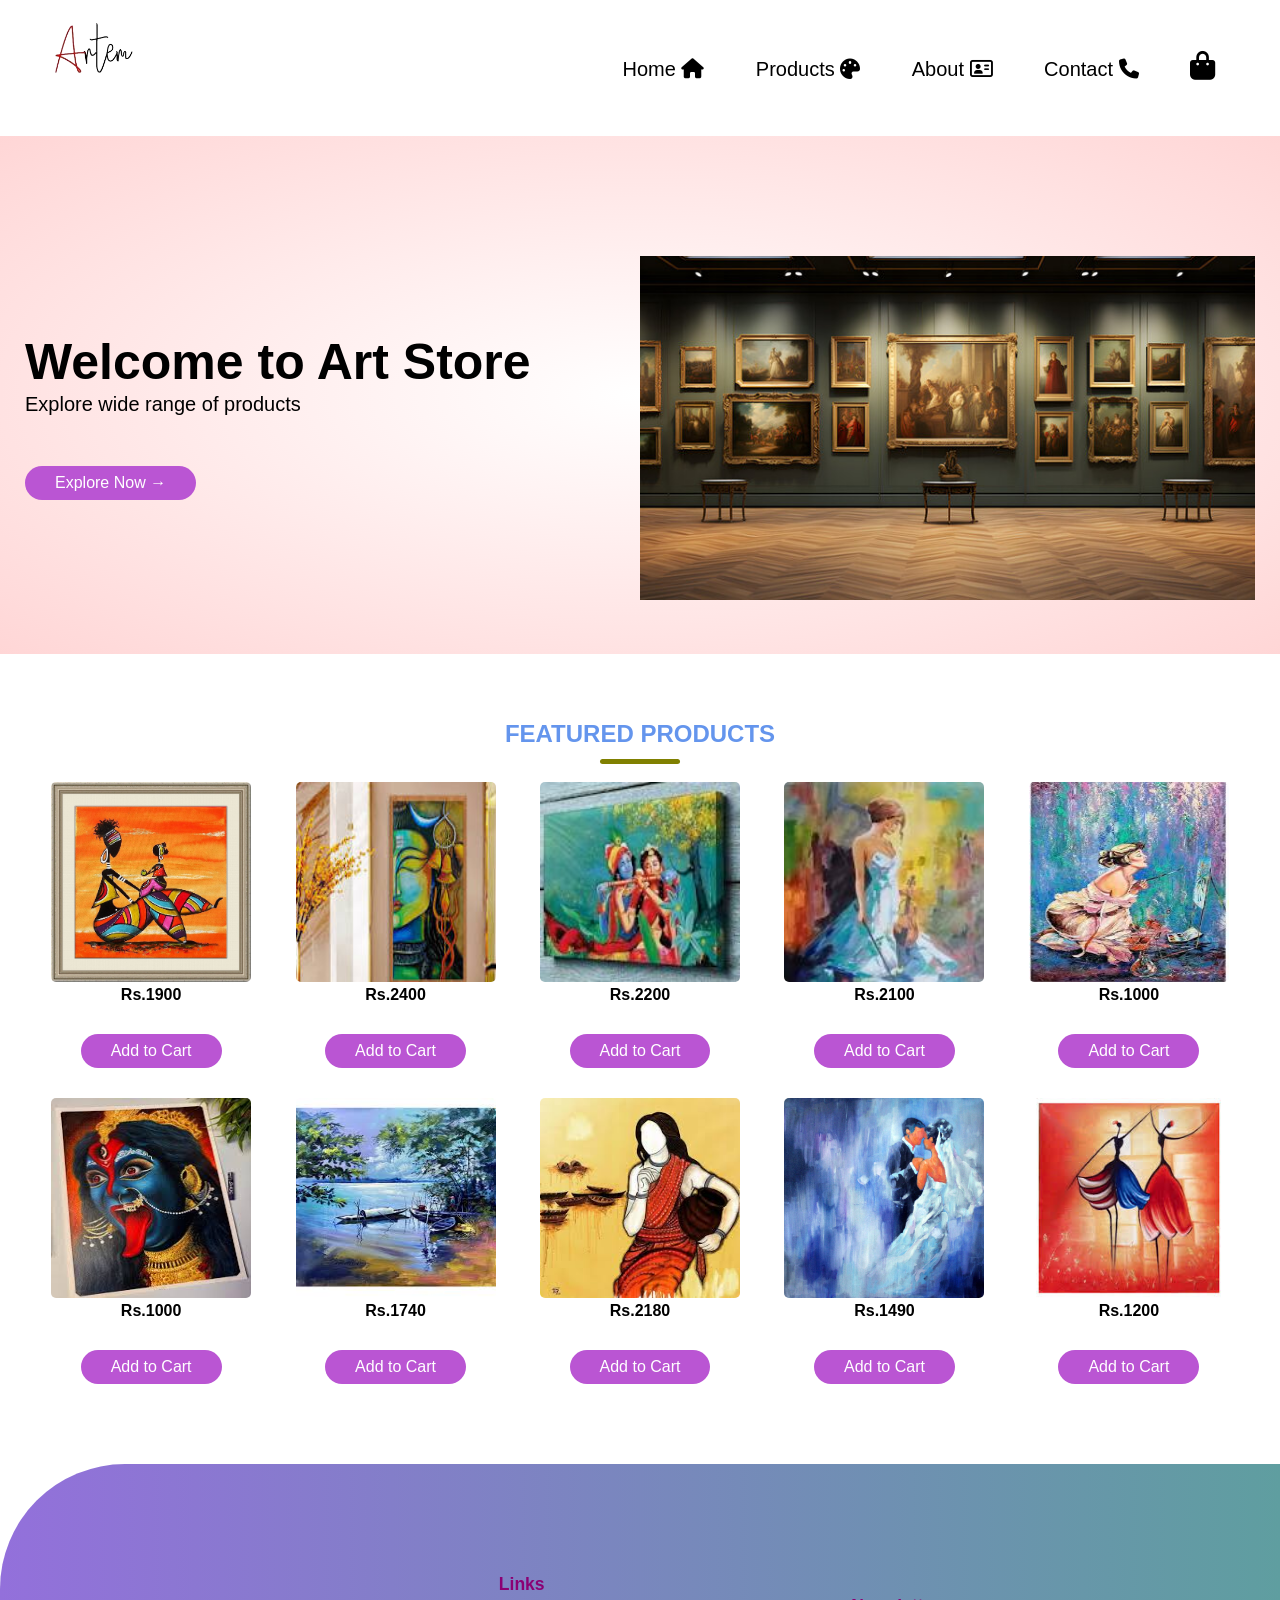
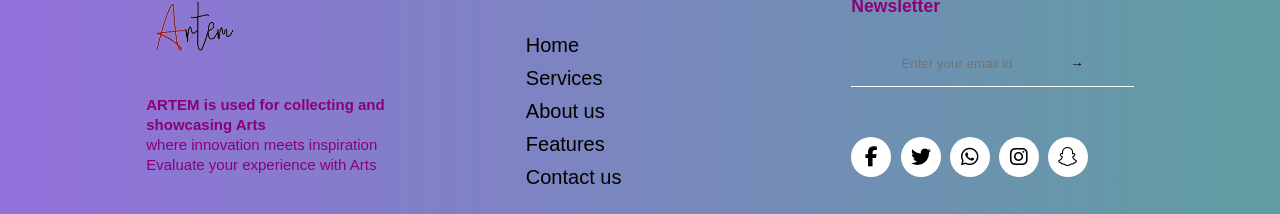
<file: index.html>
<!DOCTYPE html>
<html lang="en">
  <head>
    <meta charset="UTF-8" />
    <meta name="viewport" content="width=device-width, initial-scale=1.0" />
    <title>ARTEM WEBSITE</title>
    <link rel="stylesheet" href="style.css" />
    <link
      rel="stylesheet"
      href="https://cdnjs.cloudflare.com/ajax/libs/font-awesome/6.5.2/css/all.min.css"
      integrity="sha512-SnH5WK+bZxgPHs44uWIX+LLJAJ9/2PkPKZ5QiAj6Ta86w+fsb2TkcmfRyVX3pBnMFcV7oQPJkl9QevSCWr3W6A=="
      crossorigin="anonymous"
      referrerpolicy="no-referrer"
    />
  </head>
  <body>
    <script src="updateCartIcon.js"></script>
    <div class="container">
      <div class="navbar">
          <div class="logo">
              <img src="images/logo.png" width="100px"></div>
              <nav>
                  <ul>
                      <li><a href="index.html">Home <i class="fa-solid fa-house"></i></a></li>
                      <li><a href="products.html">Products <i class="fa-solid fa-palette"></i></a></li>
                      <li><a href="about.html">About <i class="fa-regular fa-address-card"></i></a></li>
                      <li><a href="contact.html">Contact <i class="fa-solid fa-phone"></i></a></li>
                      <li><a href="cart.html" id="cart-icon" data-quantity="0"><i class="fa-solid fa-bag-shopping"></i></a></li>
                  </ul>
              </nav>
          </div>
      </div>
  </div>
    <section>
    <div class="header">
      <div class="container">
        <div class="hero">
          <div class="row">
            <h1>Welcome to Art Store</h1>
            <p>Explore wide range of products</p>
            <a href="products.html" class="btn-x"> Explore Now &#8594;</a>
          </div>
          <div class="row">
            <img src="images/b2.jpg" />
          </div>
        </div>
      </div>
    </div>
  </section>
    <section class="products">
      <div class="container">
        <h2 class="title">FEATURED PRODUCTS</h2>
        <br />
        <div class="product">
          <img src="images/p1.jpg" />
          <p>Rs.1900</p>
          <a href="#" class="btn add-to-cart">Add to Cart</a>
        </div>
        <div class="product">
          <img src="images/p2.jpg" />
          <p>Rs.2400</p>
          <a href="#" class="btn add-to-cart">Add to Cart</a>
        </div>
        <div class="product">
          <img src="images/p3.jpg" />
          <p>Rs.2200</p>
          <a href="#" class="btn add-to-cart" data-product-id="3">Add to Cart</a>
        </div>
        <div class="product">
          <img src="images/p4.jpg" />
          <p>Rs.2100</p>
          <a href="#" class="btn add-to-cart" data-product-id="4"
            >Add to Cart</a
          >
        </div>
        <div class="product">
          <img src="images/p5.jpg" />
          <p class="price">Rs.1000</p>
          <a href="#" class="btn add-to-cart" data-product-id="5"
            >Add to Cart</a
          >
        </div>
        <div class="product">
          <img src="images/p6.jpg" />
          <p>Rs.1000</p>
          <a href="#" class="btn add-to-cart" data-product-id="6"
            >Add to Cart</a
          >
        </div>
        <div class="product">
          <img src="images/p7.jpg" />
          <p>Rs.1740</p>
          <a href="#" class="btn add-to-cart" data-product-id="7"
            >Add to Cart</a
          >
        </div>
        <div class="product">
          <img src="images/p8.jpg" />
          <p>Rs.2180</p>
          <a href="#" class="btn add-to-cart" data-product-id="8"
            >Add to Cart</a
          >
        </div>
        <div class="product">
          <img src="images/p9.jpg" />
          <p>Rs.1490</p>
          <a href="#" class="btn add-to-cart" data-product-id="9"
            >Add to Cart</a
          >
        </div>
        <div class="product">
          <img src="images/p10.jpg" />
          <p>Rs.1200</p>
          <a href="#" class="btn add-to-cart" data-product-id="10"
            >Add to Cart</a
          >
        </div>
      </div>
    </section>
    <section>
      <footer>
        <div class="row1">
          <div class="coll">
            <img src="images/logo.png" class="logo" />
            <p>
              <b>ARTEM is used for collecting and showcasing Arts</b>
              <br />where innovation meets inspiration<br />
              Evaluate your experience with Arts
            </p>
          </div>
          <div class="coll">
            <h3>Links</h3>
            <ul>
              <li><a href="index.html">Home</a></li>
              <li><a href="services.html">Services</a></li>
              <li><a href="about.html">About us</a></li>
              <li><a href="features.html">Features</a></li>
              <li><a href="contact.html">Contact us</a></li>
            </ul>
          </div>
          <div class="coll">
            <h3>Newsletter</h3>
            <form>
              <input type="email" placeholder="Enter your email id" required />
              <button type="submit">&#8594;</button>
            </form>
            <div class="social-icons">
              <a href=""><i class="fab fa-facebook-f"></i></a>
              <a href=""><i class="fab fa-twitter"></i></a>
              <a href=""><i class="fab fa-whatsapp"></i></a>
              <a href=""><i class="fab fa-instagram"></i></a>
              <a href=""><i class="fab fa-snapchat"></i></a>
            </div>
          </div>
        </div>
      </footer>
    </section>
    <script src="main.js"></script>
    <script src="updateCartIcon.js"></script>
  </body>
</html>
</file>
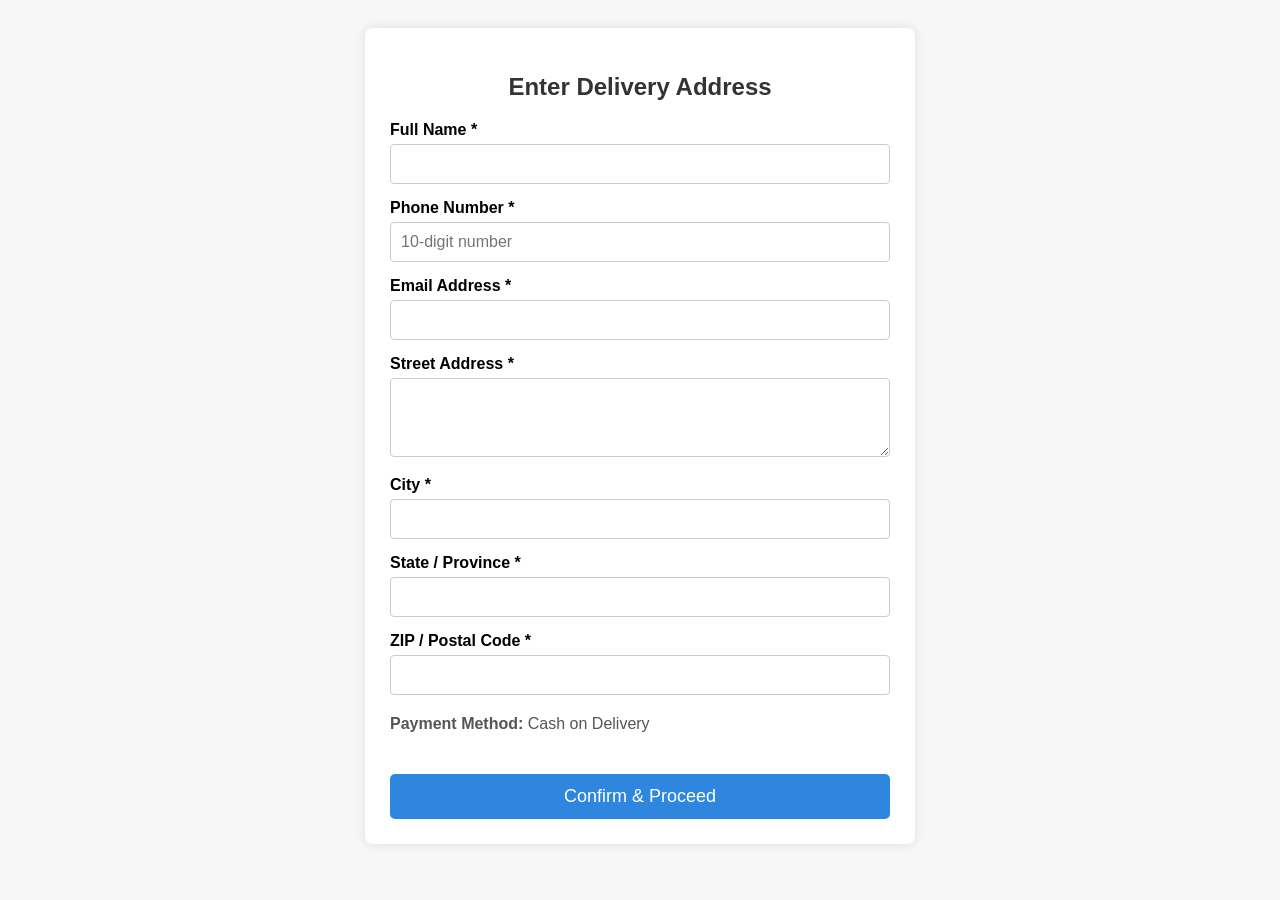
<file: deliver adress.html>
<!DOCTYPE html>
<html lang="en">
<head>
    <meta charset="UTF-8" />
    <meta name="viewport" content="width=device-width, initial-scale=1" />
    <title>Delivery Address - ARTEM</title>
    <style>
        /* same styling as before */
        body {
            font-family: Arial, sans-serif;
            padding: 20px;
            background: #f7f7f7;
        }
        .container {
            max-width: 500px;
            margin: auto;
            background: white;
            padding: 25px;
            border-radius: 8px;
            box-shadow: 0 0 12px rgba(0,0,0,0.1);
        }
        h2 {
            text-align: center;
            margin-bottom: 20px;
            color: #333;
        }
        label {
            display: block;
            margin-top: 15px;
            font-weight: bold;
        }
        input, textarea {
            width: 100%;
            padding: 10px;
            margin-top: 5px;
            border: 1px solid #ccc;
            border-radius: 4px;
            font-size: 16px;
            box-sizing: border-box;
        }
        p {
            margin-top: 20px;
            font-size: 16px;
            color: #555;
        }
        button {
            margin-top: 25px;
            width: 100%;
            padding: 12px;
            background-color: #2e86de;
            border: none;
            border-radius: 5px;
            color: white;
            font-size: 18px;
            cursor: pointer;
            transition: background-color 0.3s ease;
        }
        button:hover {
            background-color: #1b4f72;
        }
    </style>
</head>
<body>
    <div class="container">
        <h2>Enter Delivery Address</h2>
        <form id="delivery-form">
            <label for="fullname">Full Name *</label>
            <input type="text" id="fullname" name="fullname" required />

            <label for="phone">Phone Number *</label>
            <input type="tel" id="phone" name="phone" pattern="[0-9]{10}" placeholder="10-digit number" required />

            <label for="email">Email Address *</label>
            <input type="email" id="email" name="email" required />

            <label for="address">Street Address *</label>
            <textarea id="address" name="address" rows="3" required></textarea>

            <label for="city">City *</label>
            <input type="text" id="city" name="city" required />

            <label for="state">State / Province *</label>
            <input type="text" id="state" name="state" required />

            <label for="zip">ZIP / Postal Code *</label>
            <input type="text" id="zip" name="zip" required />

            <p><strong>Payment Method:</strong> Cash on Delivery</p>

            <button type="submit">Confirm & Proceed</button>
        </form>
    </div>

    <script>
        document.getElementById('delivery-form').addEventListener('submit', function(e) {
            e.preventDefault();

            const formData = {
                fullname: this.fullname.value.trim(),
                phone: this.phone.value.trim(),
                email: this.email.value.trim(),
                address: this.address.value.trim(),
                city: this.city.value.trim(),
                state: this.state.value.trim(),
                zip: this.zip.value.trim()
            };

            alert(`Thank you, ${formData.fullname}! Your order will be delivered to:\n
${formData.address}, ${formData.city}, ${formData.state} - ${formData.zip}\n
Contact: ${formData.phone}, Email: ${formData.email}\n
Payment Method: Cash on Delivery`);

            localStorage.removeItem('cartItems');
            window.location.href = "index.html"; 
        });
    </script>
</body>
</html>
</file>
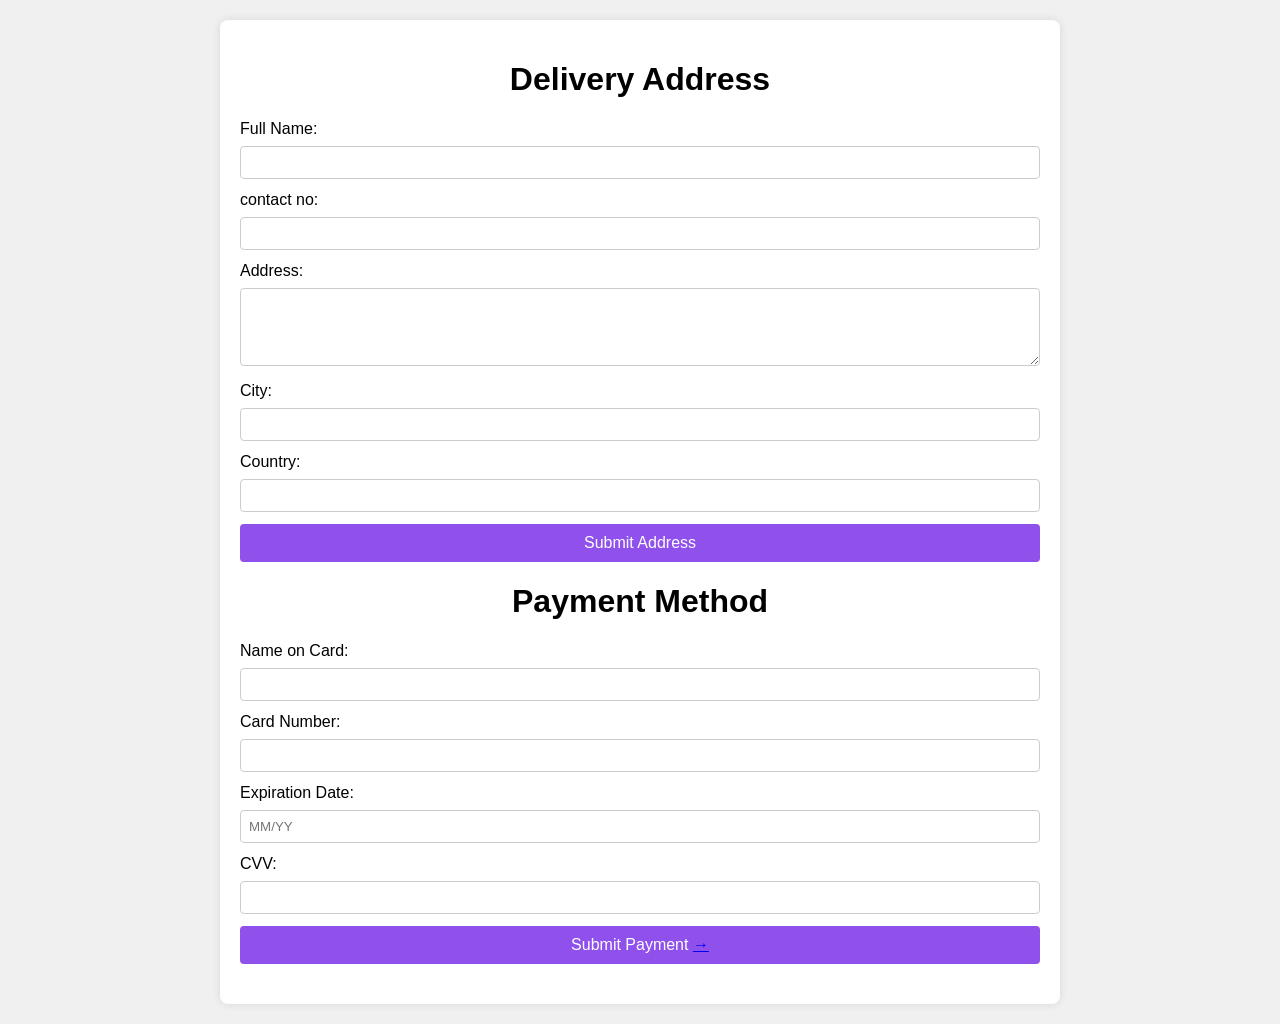
<file: payment.html>
<!DOCTYPE html>
<html lang="en">
<head>
    <meta charset="UTF-8">
    <meta name="viewport" content="width=device-width, initial-scale=1.0">
    <title>Delivery Address and Payment Method</title>
    <style>
        body {
    font-family: Arial, sans-serif;
    background-color: #f0f0f0;
    margin: 0;
    padding: 0;
}

.container {
    width: 80%;
    max-width: 800px;
    margin: 20px auto;
    background-color: #fff;
    padding: 20px;
    border-radius: 8px;
    box-shadow: 0 0 10px rgba(0, 0, 0, 0.1);
}

h1 {
    text-align: center;
}

form {
    margin-bottom: 20px;
}

label {
    display: block;
    margin-bottom: 8px;
}

input[type="text"],
textarea {
    width: 100%;
    padding: 8px;
    margin-bottom: 12px;
    border: 1px solid #ccc;
    border-radius: 4px;
    box-sizing: border-box;
}

button {
    background-color: #8f50ec;
    color: white;
    padding: 10px 20px;
    border: none;
    border-radius: 4px;
    cursor: pointer;
    font-size: 16px;
}

button:hover {
    background-color: #8f50ec;
}

button[type="submit"] {
    width: 100%;
}

button[type="submit"]:hover {
    background-color: #8f50ec;
}

textarea {
    resize: vertical;
}

@media (max-width: 600px) {
    .container {
        width: 90%;
    }
}

</style>
</head>
<body>
    <div class="container">
        <h1>Delivery Address</h1>
        <form id="addressForm">
            <label for="fullname">Full Name:</label>
            <input type="text" id="fullname" name="fullname" required>

            <label for="phnno">contact no:</label>
            <input type="text" id="phnno" name="phnno" required>

            <label for="address">Address:</label>
            <textarea id="address" name="address" rows="4" required></textarea>
            
            <label for="city">City:</label>
            <input type="text" id="city" name="city" required>

            <label for="country">Country:</label>
            <input type="text" id="country" name="country" required>     
            <button type="submit">Submit Address</button>
        </form>
        
        <h1>Payment Method</h1>
        <form id="paymentForm">
            <label for="cardname">Name on Card:</label>
            <input type="text" id="cardname" name="cardname" required>
            
            <label for="cardnumber">Card Number:</label>
            <input type="text" id="cardnumber" name="cardnumber" required>
            
            <label for="expiry">Expiration Date:</label>
            <input type="text" id="expiry" name="expiry" placeholder="MM/YY" required>
            
            <label for="cvv">CVV:</label>
            <input type="text" id="cvv" name="cvv" required>
            
            <button type="submit">Submit Payment <a href="success.html">&#8594;</a></button>
        </form>
    </div>

    <script>
        // JavaScript for handling form submissions
document.getElementById('addressForm').addEventListener('submit', function(event) {
    event.preventDefault();
    // You can add your logic here to handle the address form submission
    alert('Address submitted successfully!');
    // Optionally, you can reset the form after submission
    this.reset();
});

document.getElementById('paymentForm').addEventListener('submit', function(event) {
    event.preventDefault();
    // You can add your logic here to handle the payment form submission
    alert('Payment submitted successfully!');
    // Optionally, you can reset the form after submission
    this.reset();
});
    </script>
</body>
</html>
</file>
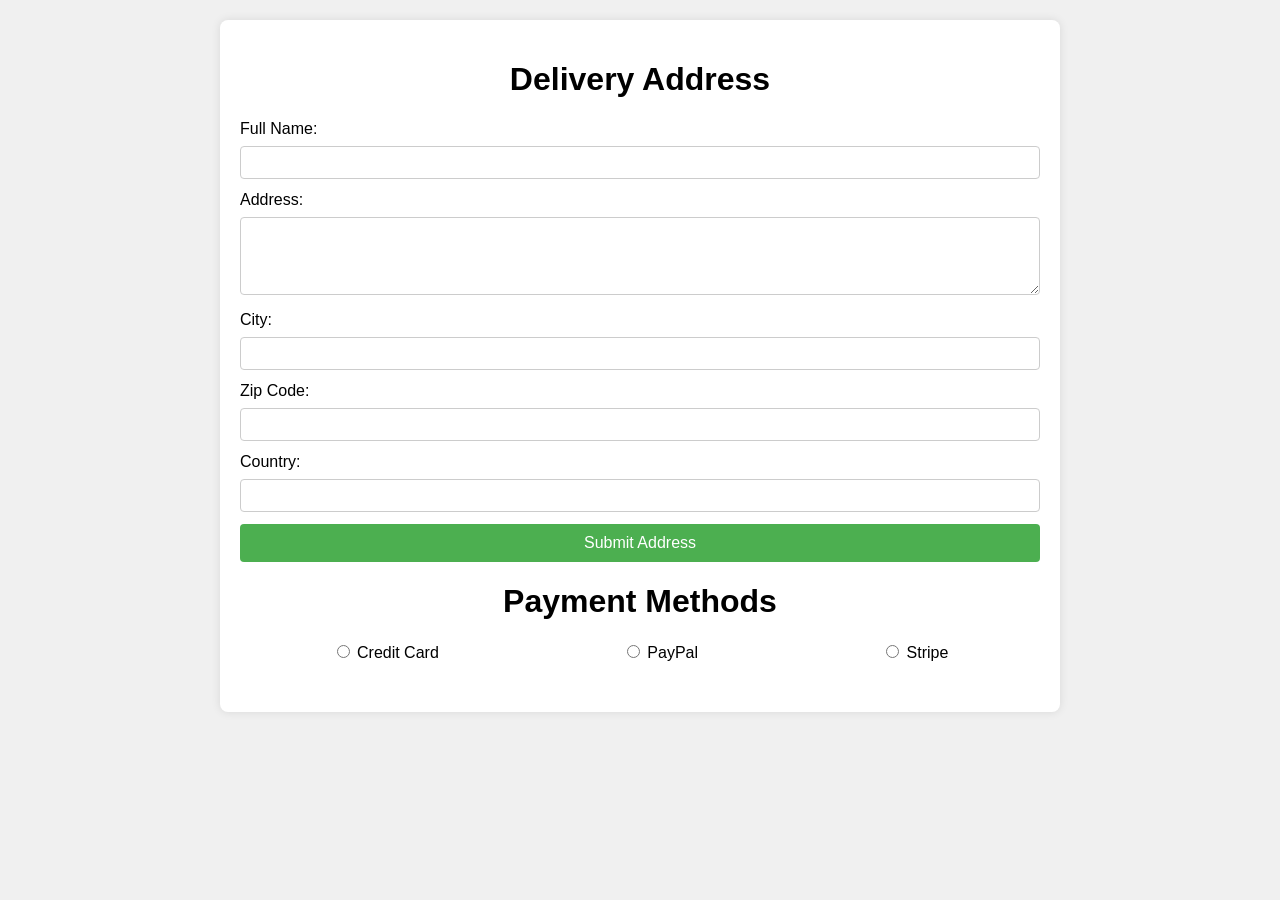
<file: payment1.html>
<!DOCTYPE html>
<html lang="en">
<head>
    <meta charset="UTF-8">
    <meta name="viewport" content="width=device-width, initial-scale=1.0">
    <title>Delivery Address and Payment Methods</title>
    <style>
        body {
    font-family: Arial, sans-serif;
    background-color: #f0f0f0;
    margin: 0;
    padding: 0;
}

.container {
    width: 80%;
    max-width: 800px;
    margin: 20px auto;
    background-color: #fff;
    padding: 20px;
    border-radius: 8px;
    box-shadow: 0 0 10px rgba(0, 0, 0, 0.1);
}

h1 {
    text-align: center;
}

form {
    margin-bottom: 20px;
}

label {
    display: block;
    margin-bottom: 8px;
}

input[type="text"],
input[type="email"],
textarea {
    width: 100%;
    padding: 8px;
    margin-bottom: 12px;
    border: 1px solid #ccc;
    border-radius: 4px;
    box-sizing: border-box;
}

button {
    background-color: #4CAF50;
    color: white;
    padding: 10px 20px;
    border: none;
    border-radius: 4px;
    cursor: pointer;
    font-size: 16px;
}

button:hover {
    background-color: #45a049;
}

button[type="submit"] {
    width: 100%;
}

button[type="submit"]:hover {
    background-color: #45a049;
}

.payment-methods {
    display: flex;
    justify-content: space-around;
    margin-bottom: 20px;
}

.payment-methods label {
    display: block;
    margin-bottom: 10px;
}

.payment-form {
    display: none;
    margin-top: 20px;
}

.payment-form h2 {
    margin-bottom: 10px;
}

.hidden {
    display: none;
}

    </style>
</head>
<body>
    <div class="container">
        <h1>Delivery Address</h1>
        <form id="addressForm">
            <label for="fullname">Full Name:</label>
            <input type="text" id="fullname" name="fullname" required>
            
            <label for="address">Address:</label>
            <textarea id="address" name="address" rows="4" required></textarea>
            
            <label for="city">City:</label>
            <input type="text" id="city" name="city" required>
            
            <label for="zipcode">Zip Code:</label>
            <input type="text" id="zipcode" name="zipcode" required>
            
            <label for="country">Country:</label>
            <input type="text" id="country" name="country" required>
            
            <button type="submit">Submit Address</button>
        </form>
        
        <h1>Payment Methods</h1>
        <div class="payment-methods">
            <label>
                <input type="radio" name="payment-method" value="credit-card">
                Credit Card
            </label>
            <label>
                <input type="radio" name="payment-method" value="paypal">
                PayPal
            </label>
            <label>
                <input type="radio" name="payment-method" value="stripe">
                Stripe
            </label>
        </div>

        <div id="creditCardForm" class="payment-form hidden">
            <h2>Credit Card Payment</h2>
            <form id="creditCardFormContent">
                <label for="cardname">Name on Card:</label>
                <input type="text" id="cardname" name="cardname" required>
                
                <label for="cardnumber">Card Number:</label>
                <input type="text" id="cardnumber" name="cardnumber" required>
                
                <label for="expiry">Expiration Date:</label>
                <input type="text" id="expiry" name="expiry" placeholder="MM/YY" required>
                
                <label for="cvv">CVV:</label>
                <input type="text" id="cvv" name="cvv" required>
                
                <button type="submit">Pay with Credit Card</button>
            </form>
        </div>

        <div id="paypalForm" class="payment-form hidden">
            <h2>PayPal Payment</h2>
            <p>Login to your PayPal account to complete the payment.</p>
            <button type="button" onclick="payWithPayPal()">Pay with PayPal</button>
        </div>

        <div id="stripeForm" class="payment-form hidden">
            <h2>Stripe Payment</h2>
            <form id="stripeFormContent">
                <label for="cardnameStripe">Name on Card:</label>
                <input type="text" id="cardnameStripe" name="cardnameStripe" required>
                
                <label for="email">Email:</label>
                <input type="email" id="email" name="email" required>
                
                <label for="amount">Amount:</label>
                <input type="text" id="amount" name="amount" required>
                
                <button type="submit">Pay with Stripe</button>
            </form>
        </div>
    </div>

    <script>
        document.addEventListener('DOMContentLoaded', function() {
    const paymentMethods = document.querySelectorAll('input[name="payment-method"]');
    const paymentForms = document.querySelectorAll('.payment-form');

    // Function to show the selected payment form
    function showPaymentForm(paymentMethod) {
        paymentForms.forEach(function(form) {
            if (form.id === paymentMethod + 'Form') {
                form.classList.remove('hidden');
            } else {
                form.classList.add('hidden');
            }
        });
    }

    // Event listener for payment method selection
    paymentMethods.forEach(function(radio) {
        radio.addEventListener('change', function() {
            if (this.checked) {
                showPaymentForm(this.value);
            }
        });
    });

    // Example function for PayPal payment (mock implementation)
    window.payWithPayPal = function() {
        alert('Redirecting to PayPal...');
        // Replace with actual PayPal integration code
    };

    // Example form submission handling for Stripe payment
    document.getElementById('stripeFormContent').addEventListener('submit', function(event) {
        event.preventDefault();
        // Replace with actual Stripe payment integration code
        alert('Stripe payment submitted!');
        this.reset();
    });

    // Example form submission handling for Credit Card payment
    document.getElementById('creditCardFormContent').addEventListener('submit', function(event) {
        event.preventDefault();
        // Replace with actual Credit Card payment integration code
        alert('Credit card payment submitted!');
        this.reset();
    });

    // Example form submission handling for Delivery Address
    document.getElementById('addressForm').addEventListener('submit', function(event) {
        event.preventDefault();
        // Replace with actual delivery address submission code
        alert('Delivery address submitted!');
        this.reset();
    });
});

    </script>
</body>
</html>
</file>
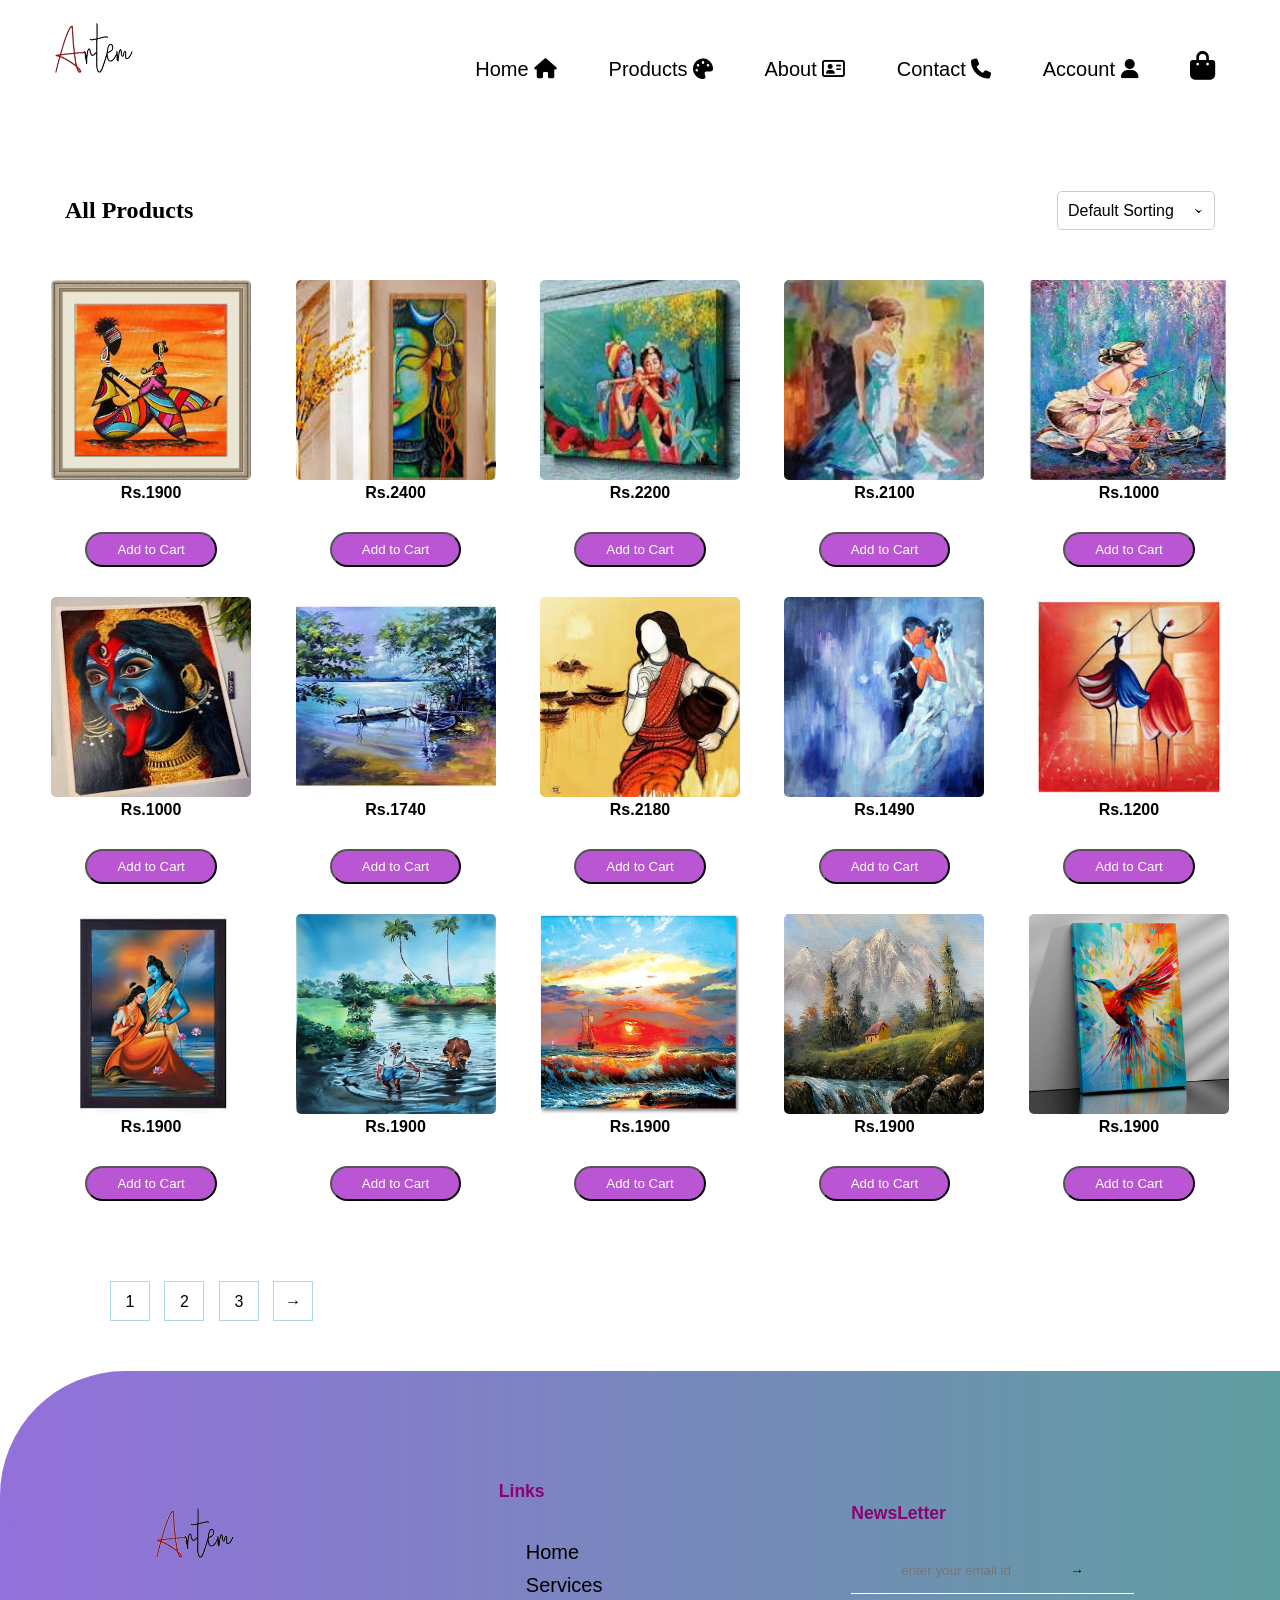
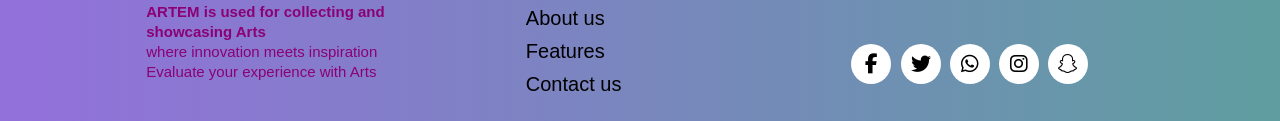
<file: products.html>
<!DOCTYPE html>
<html lang="en">
<head>
    <meta charset="UTF-8">
    <meta name="viewport" content="width=device-width, initial-scale=1.0">
    <title>All Products--ARTEM</title>
    <link rel="stylesheet" href="style.css">
    <link rel="stylesheet" href="https://cdnjs.cloudflare.com/ajax/libs/font-awesome/6.5.2/css/all.min.css" 
    integrity="sha512-SnH5WK+bZxgPHs44uWIX+LLJAJ9/2PkPKZ5QiAj6Ta86w+fsb2TkcmfRyVX3pBnMFcV7oQPJkl9QevSCWr3W6A=="
    crossorigin="anonymous" referrerpolicy="no-referrer" />
</head>
<body>
    <div class="container">
    <div class="navbar">
        <div class="logo">
            <img src="images/logo.png" width="100px"></div>
            <nav>
                <ul>
                    <li><a href="index.html">Home <i class="fa-solid fa-house"></i></a></li>
                    <li><a href="products.html">Products <i class="fa-solid fa-palette"></i></a></li>
                    <li><a href="about.html">About <i class="fa-regular fa-address-card"></i></a></li>
                    <li><a href="contact.html">Contact <i class="fa-solid fa-phone"></i></a></li>
                    <li><a href="login.html">Account <i class="fa-solid fa-user"></i></a></li>
                    <li><a href="cart.html" id="cart-icon" data-quantity="0"><i class="fa-solid fa-bag-shopping"></i></a></li>
                </ul>
            </nav>
        </div>
    </div>
   </div>
<section class="products">
    <div class="container">
        <div class="hero heroes">
            <h2>All Products</h2>
            <select id="sort-options">
                <option value="default">Default Sorting</option>
                <option value="price">Sort by price</option>
            </select>
        </div>
        <div class="product-list">
            <div class="product" data-price="1900">
                <img src="images/p1.jpg">
                <p>Rs.1900</p>
                <button class="btn add-to-cart">Add to Cart</button>
            </div>
            <div class="product" data-price="2400">
                <img src="images/p2.jpg">
                <p>Rs.2400</p>
                <button class="btn add-to-cart">Add to Cart</button>
            </div>
            <div class="product" data-price="2200">
                <img src="images/p3.jpg">
                <p>Rs.2200</p>
                <button class="btn add-to-cart">Add to Cart</button>
            </div>
            <div class="product" data-price="2100">
                <img src="images/p4.jpg">
                <p>Rs.2100</p>
                <button class="btn add-to-cart">Add to Cart</button>
            </div>
            <div class="product" data-price="1000">
                <img src="images/p5.jpg">
                <p>Rs.1000</p>
                <button class="btn add-to-cart">Add to Cart</button>
            </div>
            <div class="product" data-price="1000">
                <img src="images/p6.jpg">
                <p>Rs.1000</p>
                <button class="btn add-to-cart">Add to Cart</button>
            </div>
            <div class="product" data-price="1740">
                <img src="images/p7.jpg">
                <p>Rs.1740</p>
                <button class="btn add-to-cart">Add to Cart</button>
            </div>
            <div class="product" data-price="2180">
                <img src="images/p8.jpg">
                <p>Rs.2180</p>
                <button class="btn add-to-cart">Add to Cart</button>
            </div>
            <div class="product" data-price="1490">
                <img src="images/p9.jpg">
                <p>Rs.1490</p>
                <button class="btn add-to-cart">Add to Cart</button>
            </div>
            <div class="product" data-price="1200">
                <img src="images/p10.jpg">
                <p>Rs.1200</p>
                <button class="btn add-to-cart">Add to Cart</button>
            </div>
            <div class="product" data-price="1900">
                <img src="images/p11.jpg">
                <p>Rs.1900</p>
                <button class="btn add-to-cart">Add to Cart</button>
            </div>
            <div class="product" data-price="1900">
                <img src="images/p12.jpg">
                <p>Rs.1900</p>
                <button class="btn add-to-cart">Add to Cart</button>
            </div>
            <div class="product" data-price="1900">
                <img src="images/p13.jpg">
                <p>Rs.1900</p>
                <button class="btn add-to-cart">Add to Cart</button>
            </div>
            <div class="product" data-price="1900">
                <img src="images/p14.jpg">
                <p>Rs.1900</p>
                <button class="btn add-to-cart">Add to Cart</button>
            </div>
            <div class="product" data-price="1900">
                <img src="images/p15.jpg">
                <p>Rs.1900</p>
                <button class="btn add-to-cart">Add to Cart</button>
            </div>
        </div>
    </div>
</section>
<div class="page-btn">
    <span><a href="products.html">1</a></span>
    <span><a href="products1.html">2</a></span>
    <span><a href="products2.html">3</a></span>
    <span><a href="products.html">&#8594;</a></span>
</div>
<footer>
    <div class="row1">
        <div class="coll">
            <img src="images/logo.png" class="logo">
            <p><b>ARTEM is used for collecting and showcasing Arts</b>
                <br>where innovation meets inspiration<br>
                Evaluate your experience with Arts</p>
        </div>
        <div class="coll">
            <h3>Links</h3>
            <ul>
                <li><a href="index.html">Home</a></li>
                <li><a href="">Services</a></li>
                <li><a href="about.html">About us</a></li>
                <li><a href="">Features</a></li>
                <li><a href="contact.html">Contact us</a></li>
            </ul>
        </div>
        <div class="coll">
            <h3>NewsLetter</h3>
            <form>
                <input type="email" placeholder="enter your email id" required>
                <button type="submit">&#8594;</button>
            </form>
            <div class="social-icons">
                <i class="fab fa-facebook-f"></i>
                <i class="fab fa-twitter"></i>
                <i class="fab fa-whatsapp"></i>
                <i class="fab fa-instagram"></i>
                <i class="fab fa-snapchat"></i>
            </div>
        </div>
    </div> 
</footer>
<script src="updateCartIcon.js"></script>
<script src="main.js"></script>
</body>
</html>
</file>
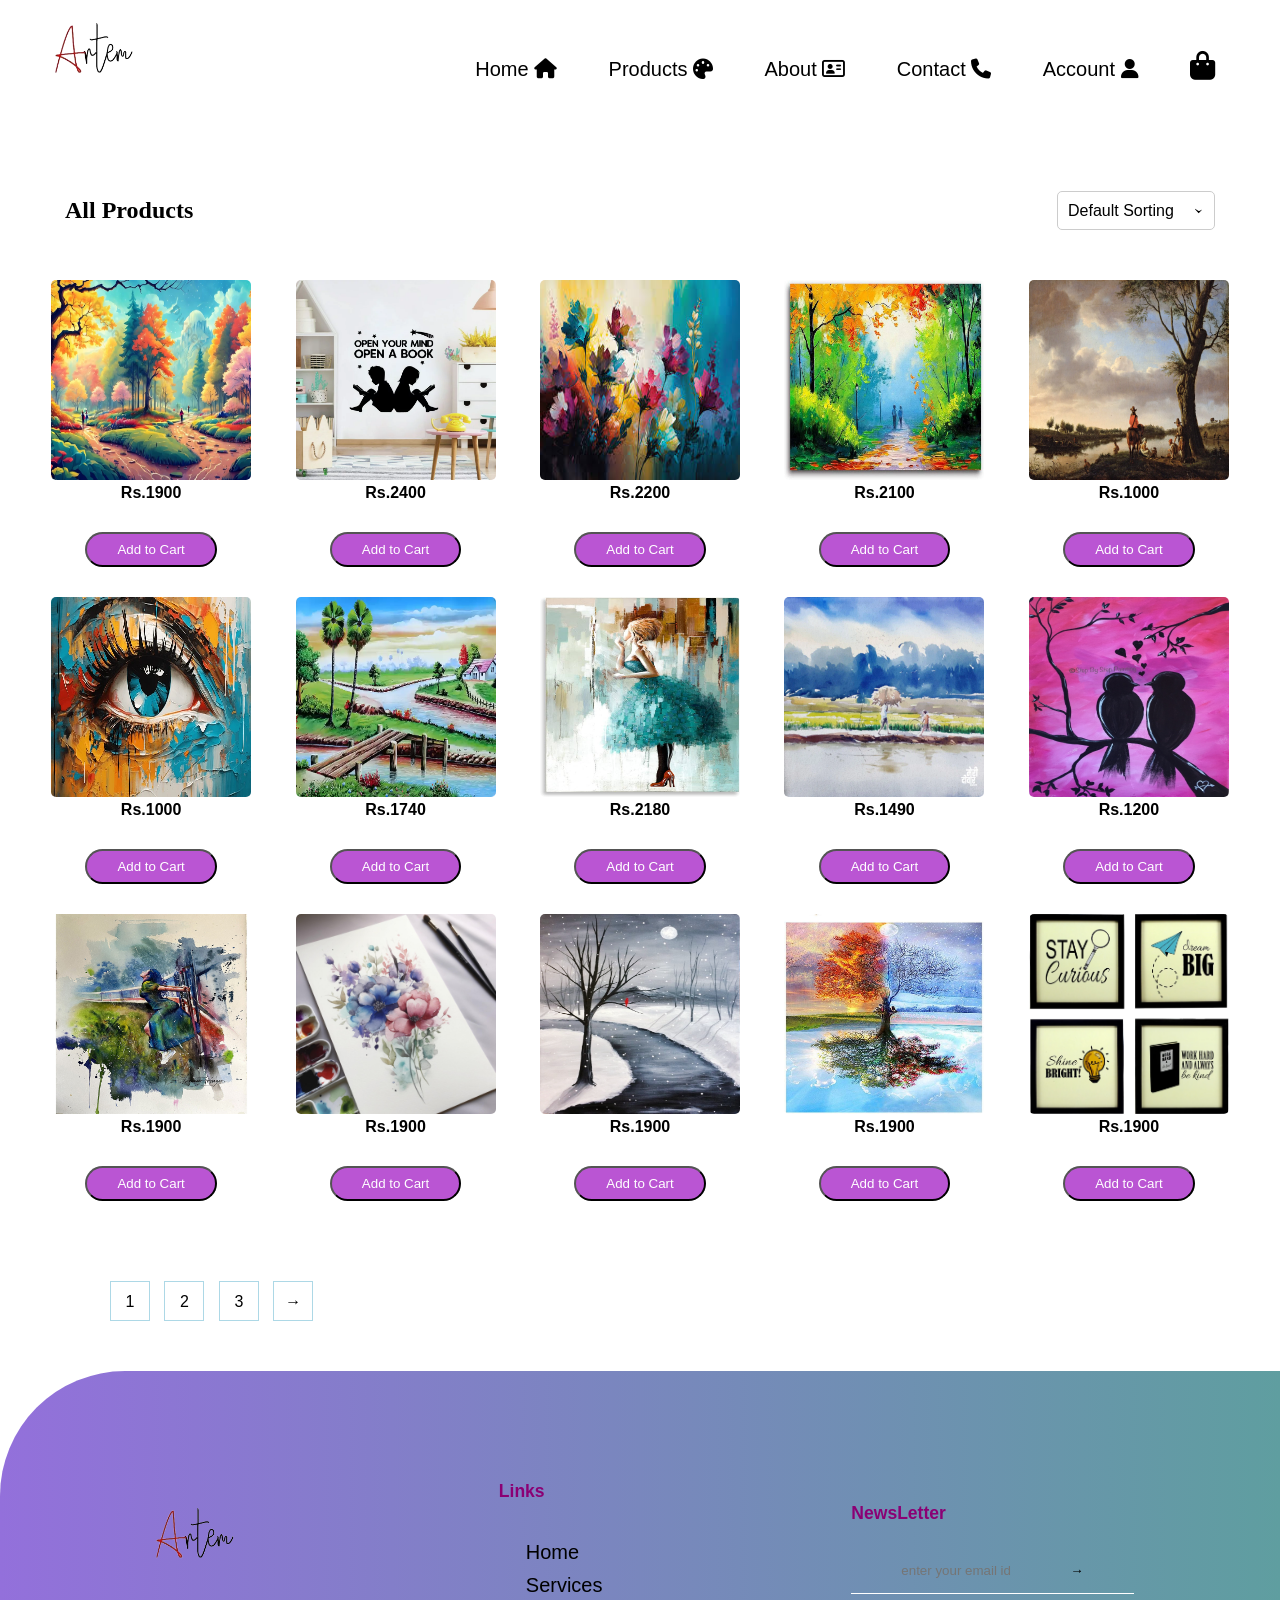
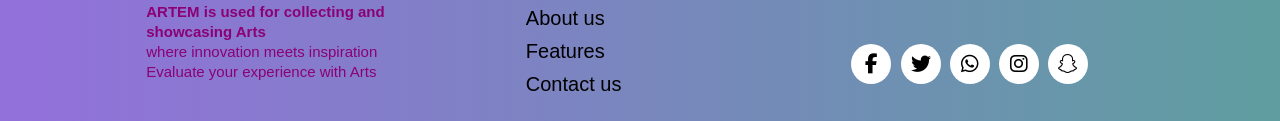
<file: products1.html>
<!DOCTYPE html>
<html lang="en">
<head>
    <meta charset="UTF-8">
    <meta name="viewport" content="width=device-width, initial-scale=1.0">
    <title>All Products--ARTEM</title>
    <link rel="stylesheet" href="style.css">
    <link rel="stylesheet" href="https://cdnjs.cloudflare.com/ajax/libs/font-awesome/6.5.2/css/all.min.css" 
    integrity="sha512-SnH5WK+bZxgPHs44uWIX+LLJAJ9/2PkPKZ5QiAj6Ta86w+fsb2TkcmfRyVX3pBnMFcV7oQPJkl9QevSCWr3W6A=="
    crossorigin="anonymous" referrerpolicy="no-referrer" />
</head>
<body>
    <div class="container">
    <div class="navbar">
        <div class="logo">
            <img src="images/logo.png" width="100px"></div>
            <nav>
                <ul>
                    <li><a href="index.html">Home <i class="fa-solid fa-house"></i></a></li>
                    <li><a href="products.html">Products <i class="fa-solid fa-palette"></i></a></li>
                    <li><a href="about.html">About <i class="fa-regular fa-address-card"></i></a></li>
                    <li><a href="contact.html">Contact <i class="fa-solid fa-phone"></i></a></li>
                    <li><a href="login.html">Account <i class="fa-solid fa-user"></i></a></li>
                    <li><a href="cart.html" id="cart-icon" data-quantity="0"><i class="fa-solid fa-bag-shopping"></i></a></li>
                </ul>
            </nav>
        </div>
    </div>
   </div>
<section class="products">
    <div class="container">
        <div class="hero heroes">
            <h2>All Products</h2>
            <select id="sort-options">
                <option value="default">Default Sorting</option>
                <option value="price">Sort by price</option>
            </select>
        </div>
        <div class="product-list">
            <div class="product" data-price="1900">
                <img src="images/p16.jpg">
                <p>Rs.1900</p>
                <button class="btn add-to-cart">Add to Cart</button>
            </div>
            <div class="product" data-price="2400">
                <img src="images/p17.jpg">
                <p>Rs.2400</p>
                <button class="btn add-to-cart">Add to Cart</button>
            </div>
            <div class="product" data-price="2200">
                <img src="images/p18.jpg">
                <p>Rs.2200</p>
                <button class="btn add-to-cart">Add to Cart</button>
            </div>
            <div class="product" data-price="2100">
                <img src="images/p19.jpg">
                <p>Rs.2100</p>
                <button class="btn add-to-cart">Add to Cart</button>
            </div>
            <div class="product" data-price="1000">
                <img src="images/p20.jpg">
                <p>Rs.1000</p>
                <button class="btn add-to-cart">Add to Cart</button>
            </div>
            <div class="product" data-price="1000">
                <img src="images/p21.jpg">
                <p>Rs.1000</p>
                <button class="btn add-to-cart">Add to Cart</button>
            </div>
            <div class="product" data-price="1740">
                <img src="images/p22.jpg">
                <p>Rs.1740</p>
                <button class="btn add-to-cart">Add to Cart</button>
            </div>
            <div class="product" data-price="2180">
                <img src="images/p23.jpg">
                <p>Rs.2180</p>
                <button class="btn add-to-cart">Add to Cart</button>
            </div>
            <div class="product" data-price="1490">
                <img src="images/p24.jpg">
                <p>Rs.1490</p>
                <button class="btn add-to-cart">Add to Cart</button>
            </div>
            <div class="product" data-price="1200">
                <img src="images/p25.jpg">
                <p>Rs.1200</p>
                <button class="btn add-to-cart">Add to Cart</button>
            </div>
            <div class="product" data-price="1900">
                <img src="images/p26.jpg">
                <p>Rs.1900</p>
                <button class="btn add-to-cart">Add to Cart</button>
            </div>
            <div class="product" data-price="1900">
                <img src="images/p27.jpg">
                <p>Rs.1900</p>
                <button class="btn add-to-cart">Add to Cart</button>
            </div>
            <div class="product" data-price="1900">
                <img src="images/p28.jpg">
                <p>Rs.1900</p>
                <button class="btn add-to-cart">Add to Cart</button>
            </div>
            <div class="product" data-price="1900">
                <img src="images/p29.jpg">
                <p>Rs.1900</p>
                <button class="btn add-to-cart">Add to Cart</button>
            </div>
            <div class="product" data-price="1900">
                <img src="images/p30.jpg">
                <p>Rs.1900</p>
                <button class="btn add-to-cart">Add to Cart</button>
            </div>
        </div>
    </div>
</section>
<div class="page-btn">
    <span><a href="products.html">1</a></span>
    <span><a href="products1.html">2</a></span>
    <span><a href="products2.html">3</a></span>
    <span><a href="products.html">&#8594;</a></span>
</div>
<footer>
    <div class="row1">
        <div class="coll">
            <img src="images/logo.png" class="logo">
            <p><b>ARTEM is used for collecting and showcasing Arts</b>
                <br>where innovation meets inspiration<br>
                Evaluate your experience with Arts</p>
        </div>
        <div class="coll">
            <h3>Links</h3>
            <ul>
                <li><a href="index.html">Home</a></li>
                <li><a href="">Services</a></li>
                <li><a href="about.html">About us</a></li>
                <li><a href="">Features</a></li>
                <li><a href="contact.html">Contact us</a></li>
            </ul>
        </div>
        <div class="coll">
            <h3>NewsLetter</h3>
            <form>
                <input type="email" placeholder="enter your email id" required>
                <button type="submit">&#8594;</button>
            </form>
            <div class="social-icons">
                <i class="fab fa-facebook-f"></i>
                <i class="fab fa-twitter"></i>
                <i class="fab fa-whatsapp"></i>
                <i class="fab fa-instagram"></i>
                <i class="fab fa-snapchat"></i>
            </div>
        </div>
    </div> 
</footer>
<script src="updateCartIcon.js"></script>
<script src="main.js"></script>
</body>
</html>
</file>
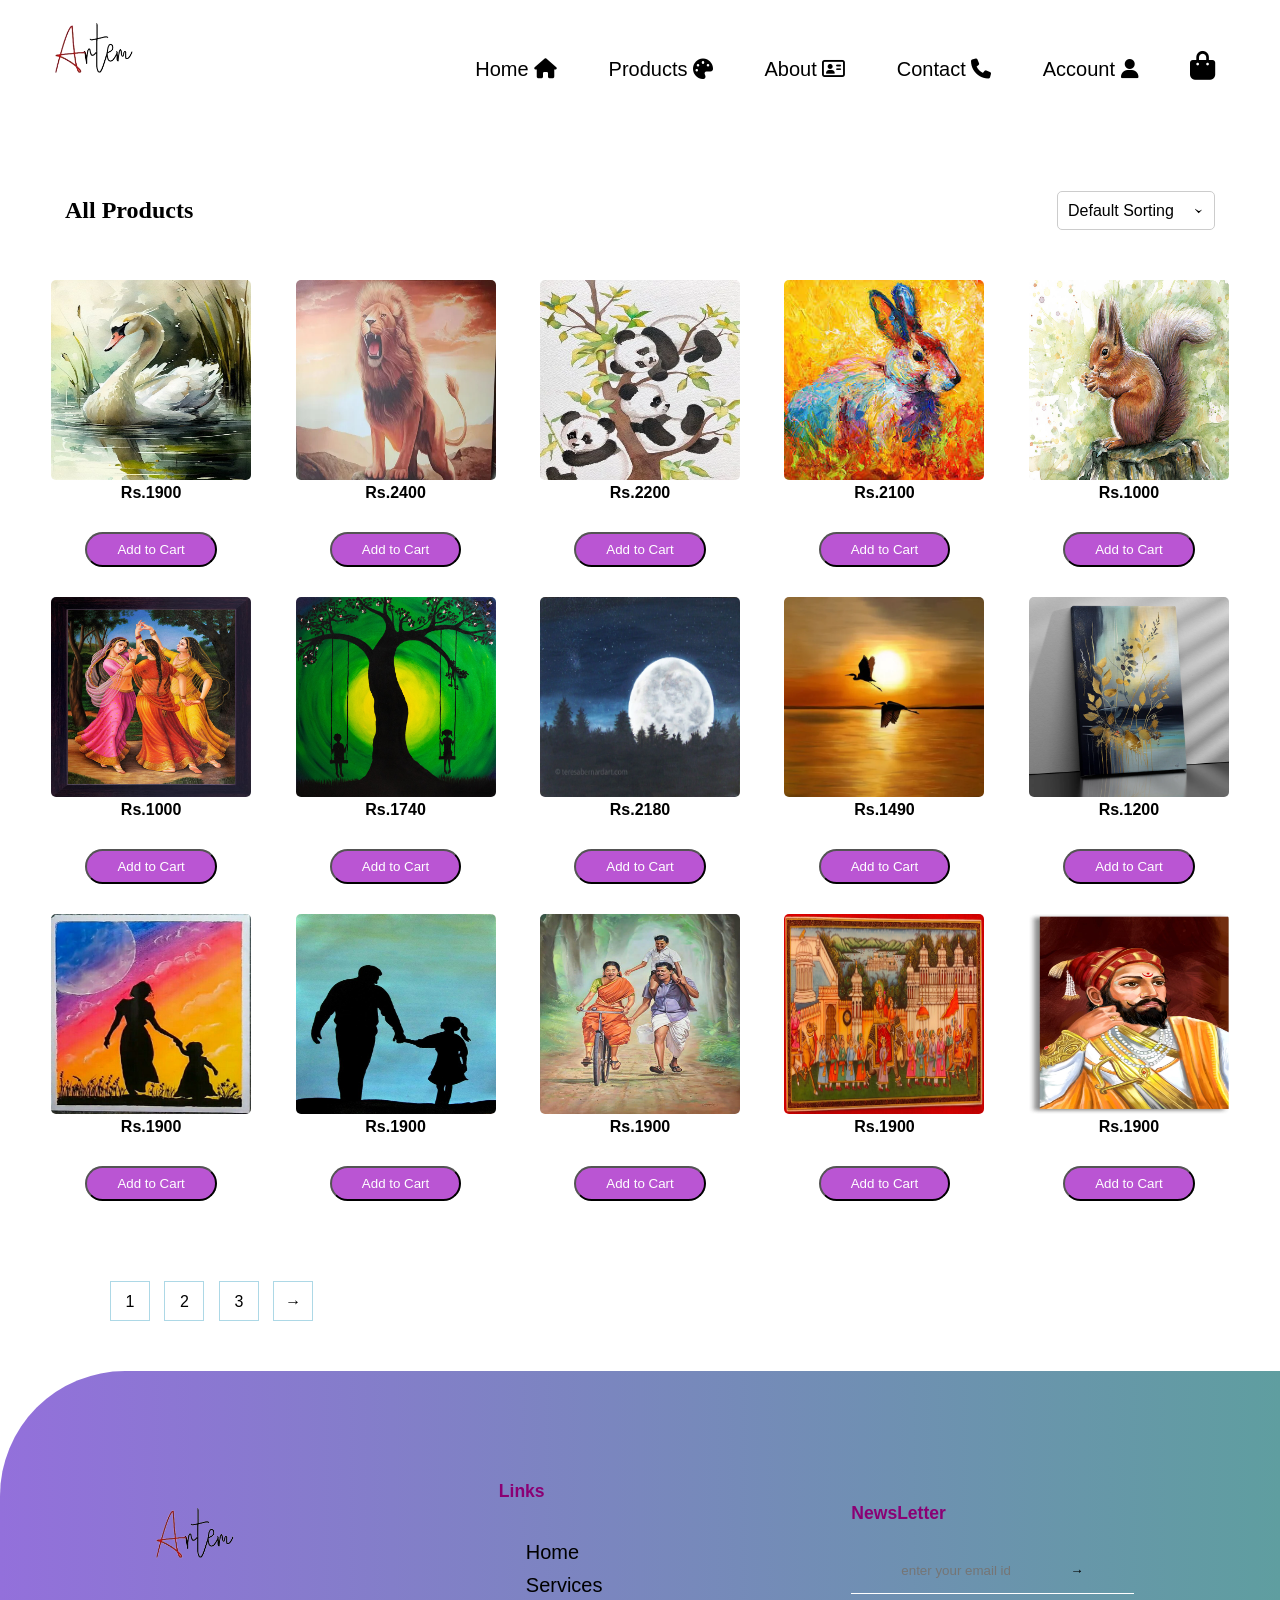
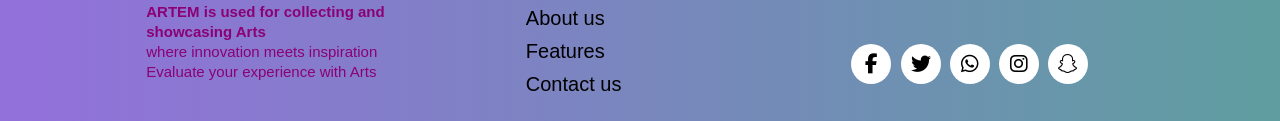
<file: products2.html>
<!DOCTYPE html>
<html lang="en">
<head>
    <meta charset="UTF-8">
    <meta name="viewport" content="width=device-width, initial-scale=1.0">
    <title>All Products--ARTEM</title>
    <link rel="stylesheet" href="style.css">
    <link rel="stylesheet" href="https://cdnjs.cloudflare.com/ajax/libs/font-awesome/6.5.2/css/all.min.css" 
    integrity="sha512-SnH5WK+bZxgPHs44uWIX+LLJAJ9/2PkPKZ5QiAj6Ta86w+fsb2TkcmfRyVX3pBnMFcV7oQPJkl9QevSCWr3W6A=="
    crossorigin="anonymous" referrerpolicy="no-referrer" />
</head>
<body>
    <div class="container">
    <div class="navbar">
        <div class="logo">
            <img src="images/logo.png" width="100px"></div>
            <nav>
                <ul>
                    <li><a href="index.html">Home <i class="fa-solid fa-house"></i></a></li>
                    <li><a href="products.html">Products <i class="fa-solid fa-palette"></i></a></li>
                    <li><a href="about.html">About <i class="fa-regular fa-address-card"></i></a></li>
                    <li><a href="contact.html">Contact <i class="fa-solid fa-phone"></i></a></li>
                    <li><a href="login.html">Account <i class="fa-solid fa-user"></i></a></li>
                    <li><a href="cart.html" id="cart-icon" data-quantity="0"><i class="fa-solid fa-bag-shopping"></i></a></li>
                </ul>
            </nav>
        </div>
    </div>
   </div>
<section class="products">
    <div class="container">
        <div class="hero heroes">
            <h2>All Products</h2>
            <select id="sort-options">
                <option value="default">Default Sorting</option>
                <option value="price">Sort by price</option>
            </select>
        </div>
        <div class="product-list">
            <div class="product" data-price="1900">
                <img src="images/p31.jpg">
                <p>Rs.1900</p>
                <button class="btn add-to-cart">Add to Cart</button>
            </div>
            <div class="product" data-price="2400">
                <img src="images/p32.jpg">
                <p>Rs.2400</p>
                <button class="btn add-to-cart">Add to Cart</button>
            </div>
            <div class="product" data-price="2200">
                <img src="images/p33.jpg">
                <p>Rs.2200</p>
                <button class="btn add-to-cart">Add to Cart</button>
            </div>
            <div class="product" data-price="2100">
                <img src="images/p34.jpg">
                <p>Rs.2100</p>
                <button class="btn add-to-cart">Add to Cart</button>
            </div>
            <div class="product" data-price="1000">
                <img src="images/p35.jpg">
                <p>Rs.1000</p>
                <button class="btn add-to-cart">Add to Cart</button>
            </div>
            <div class="product" data-price="1000">
                <img src="images/p36.jpg">
                <p>Rs.1000</p>
                <button class="btn add-to-cart">Add to Cart</button>
            </div>
            <div class="product" data-price="1740">
                <img src="images/p37.jpg">
                <p>Rs.1740</p>
                <button class="btn add-to-cart">Add to Cart</button>
            </div>
            <div class="product" data-price="2180">
                <img src="images/p38.jpg">
                <p>Rs.2180</p>
                <button class="btn add-to-cart">Add to Cart</button>
            </div>
            <div class="product" data-price="1490">
                <img src="images/p39.jpg">
                <p>Rs.1490</p>
                <button class="btn add-to-cart">Add to Cart</button>
            </div>
            <div class="product" data-price="1200">
                <img src="images/p40.jpg">
                <p>Rs.1200</p>
                <button class="btn add-to-cart">Add to Cart</button>
            </div>
            <div class="product" data-price="1900">
                <img src="images/p41.jpg">
                <p>Rs.1900</p>
                <button class="btn add-to-cart">Add to Cart</button>
            </div>
            <div class="product" data-price="1900">
                <img src="images/p42.jpg">
                <p>Rs.1900</p>
                <button class="btn add-to-cart">Add to Cart</button>
            </div>
            <div class="product" data-price="1900">
                <img src="images/p43.jpg">
                <p>Rs.1900</p>
                <button class="btn add-to-cart">Add to Cart</button>
            </div>
            <div class="product" data-price="1900">
                <img src="images/p44.jpg">
                <p>Rs.1900</p>
                <button class="btn add-to-cart">Add to Cart</button>
            </div>
            <div class="product" data-price="1900">
                <img src="images/p45.jpg">
                <p>Rs.1900</p>
                <button class="btn add-to-cart">Add to Cart</button>
            </div>
        </div>
    </div>
</section>
<div class="page-btn">
    <span><a href="products.html">1</a></span>
    <span><a href="products1.html">2</a></span>
    <span><a href="products2.html">3</a></span>
    <span><a href="products.html">&#8594;</a></span>
</div>
<footer>
    <div class="row1">
        <div class="coll">
            <img src="images/logo.png" class="logo">
            <p><b>ARTEM is used for collecting and showcasing Arts</b>
                <br>where innovation meets inspiration<br>
                Evaluate your experience with Arts</p>
        </div>
        <div class="coll">
            <h3>Links</h3>
            <ul>
                <li><a href="index.html">Home</a></li>
                <li><a href="">Services</a></li>
                <li><a href="about.html">About us</a></li>
                <li><a href="">Features</a></li>
                <li><a href="contact.html">Contact us</a></li>
            </ul>
        </div>
        <div class="coll">
            <h3>NewsLetter</h3>
            <form>
                <input type="email" placeholder="enter your email id" required>
                <button type="submit">&#8594;</button>
            </form>
            <div class="social-icons">
                <i class="fab fa-facebook-f"></i>
                <i class="fab fa-twitter"></i>
                <i class="fab fa-whatsapp"></i>
                <i class="fab fa-instagram"></i>
                <i class="fab fa-snapchat"></i>
            </div>
        </div>
    </div> 
</footer>
<script src="updateCartIcon.js"></script>
<script src="main.js"></script>
</body>
</html>
</file>
<file: style.css>
*{
    margin:0;
    padding:0;
    box-sizing: border-box;
    font-family:'popins' ,sans-serif;
}
.navbar{
    display:flex;
    align-items: center;
    padding:20px;
}
nav{
    flex:1;
    text-align:right;
}
nav ul{
    display:inline-block;
    list-style-type: none;
}
nav ul li{
    display:inline-block;
    margin-right:20px;
}
a{
    text-decoration: none;
    color:black;
}


/*
if u want u can remove
*/
nav ul li :hover{
    color:mediumorchid;
    
}

.container{
    max-width:1300px;
    margin:auto;
    padding-left:25px;
    padding-right:25px;
}
.hero{
    display:flex;
    align-items:center;
    flex-wrap:wrap;
    justify-content:space-around;
}
.row{
    flex-basis:50%;
    min-width:300px;
}
.row img{
    max-width:100%;
    padding:50px 0;
    box-sizing: border-box;

}
.row h1{
    font-size: 50px;
    margin:2px 0;
}
.row p{
    font-size:20px;
    margin-bottom: 20px;
}
.btn-x{
    display:inline-block;
    background-color:mediumorchid;
    color:white;
    padding:8px 30px;
    margin:30px 0;
    border-radius:30px;
    transition: background-color 0.5s;
}
.btn-x:hover{
    background-color: cadetblue;
}
.btn{
    display:inline-block;
    background-color:mediumorchid;
    color:white;
    padding:8px 30px;
    margin:30px 0;
    border-radius:30px;
    transition: background-color 0.5s;
}
.btn:hover{
    background-color: cadetblue;
}
.header{
    background:radial-gradient(#fff,#ffd6d6);
}
.header .row{
    margin-top:70px;
}
.products {
    padding: 50px 0;
    text-align: center;
}

.product {
    display: inline-block;
    margin: 0 20px;
}

.product img {
    width: 200px;
    height: 200px;
    border-radius: 5px;
}

.product h3 {
    margin-top: 10px;
}

.product p {
    font-weight: bold;
}
.title{
    text-align:center;
    margin:0 autto 80px;
    position:relative;
    line-height:60px;
    color:cornflowerblue;
}
.title::after{
    content:'';
    background:olive;
    width:80px;
    height:5px;
    border-radius:5px;
    position:absolute;
    bottom:0;
    left:50%;
    transform:translateX(-50%);
}
footer{
    width:100%;
    height:350px;
    bottom:0;
    background:linear-gradient(to right,mediumpurple,cadetblue);
    color:rgb(139, 0, 116);
    padding:100px 0 30px;
    border-top-left-radius: 125px;
    font-size:15px;
    line-height:20px;
}
.row1{
    width:85%;
    margin:auto;
    display:flex;
    flex-wrap:wrap;
    align-items:flex-start;
    justify-content:space-betweeen;
}
.coll{
    flex-basis:25%;
    padding:10px;
    margin:auto;
}
.logo{
    width:100px;
    margin-bottom:30px;
}
.coll h3{
    width:fit-content;
    margin-bottom:40px;
    position:relative;
    transition:color 0.75s;
}
.coll h3:hover{
    color:#ffffff;
}
ul li{
    list-style:none;
    margin:12px;
}
ul li a{
    text-decoration:none;
    color:black;
    font-size:20px;
    font-weight: 300;


}
.coll form{
    padding-bottom:15px;
    display:flex;
    align-items:center;
    justify-content:space-between;
    border-bottom:1px solid #ffffff;
    margin-bottom:50px;
}
.coll form input{
    background:none;
    color:#ffffff;
    border:none;
}
form button{
    background:transparent;
    border:0;
    outline:none;
    cursor:pointer;
}
.social-icons .fab{
    width:40px;
    height:40px;
    border-radius:50%;
    text-align:center;
    line-height:40px;
    font-size:20px;
    color:#000;
    background:#fff;
    margin-right:5px;
    cursor:pointer;
}
.social-icons  :hover{
    color:cadetblue;
}

/* upadted cart icon*/
#cart-icon {
    position: relative;
    font-size: 1.8rem;
    cursor: pointer;
}

#cart-icon[data-quantity="0"]::after {
    content: "";
}

#cart-icon[data-quantity]:not([data-quantity="0"])::after {
    content: attr(data-quantity);
    position: absolute;
    top: -10px; /* Adjust these values to position the badge correctly */
    right: -10px; /* Adjust these values to position the badge correctly */
    width: 20px;
    height: 20px;
    background: red; /* Badge background color */
    color: white; /* Badge text color */
    border-radius: 50%;
    font-size: 12px;
    font-weight: 500;
    display: flex;
    justify-content: center;
    align-items: center;
}



/* css for products page*/


.heroes{
    justify-content:space-between;
    margin:5px 40px 50px;
}
.heroes h2{
    font-family: Georgia, 'Times New Roman', Times, serif;
    color:black;
}
/* Base Styles */
select {
    appearance: none;
    -webkit-appearance: none;
    -moz-appearance: none;
    background: url('[data-uri]')
                no-repeat right 0.7em center/8px 10px, linear-gradient(to right, #fff 0%, #fff 100%);
    border: 1px solid #ccc;
    border-radius: 5px;
    padding: 10px 40px 10px 10px;
    font-size: 16px;
    transition: all 0.3s ease;
    cursor: pointer;
}
.added-to-cart {
    background-color: #fff8b3; /* light yellow */
    color: #333;
    border: 1px solid #32748c22;
    cursor: default;
}
/* On Focus */
select:focus {
    border-color: #ff6f61;
    box-shadow: 0 0 5px rgba(255, 111, 97, 0.5);
    outline: none;
}

/* Animation for options */
select option {
    padding: 10px;
    background: #fff;
    transition: background 0.3s, color 0.3s;
}

select option:hover {
    background: #ff6f61;
    color: #fff;
}

.page-btn{
    margin:0  auto 50px 100px;
}
.page-btn span{
    display:inline-block;
    border:1px solid lightblue;
    margin-left:10px;
    text-align: center;
    width:40px;
    height:40px;
    line-height:40px;
    cursor:pointer;
}
.page-btn span:hover{
    background:lightblue;
    color:black;

}
/* css for login pagee*/
.cube{
    height:600px;
    width:100%;
    background-image:url("images/b1.jpg");
    padding:120px;
    margin:20px;
}
.form-box{
    width:380px;
    height:380px;
    position:relative;
    margin:auto;
    background-color:#777;
    padding:0px;
    box-shadow: black;
    border:2px solid white;
    border-radius:20px;
    color:white;
    overflow:hidden;
    transition:left 1s;
    align-items:flex-start;
}
.button-box{
    width:220px;
    margin:35px auto;
    position:relative;
    box-shadow:0 0 20px 9px #ffd6d6;
    border-radius:30px;
    border:2px solid white;
}
.toggle-btn{
    padding:10px 30px;
    cursor:pointer;
    background:transparent;
    border:0;
    color:white;
    outline:none;
    position:relative;
}
.btn1{
    top:0;
    left:0;
    position:absolute;
    width:110px;
    height:100%;
    transition:0.5s;
}
.input-group{
    top:100px;
    position:absolute;
    width:280px;
    transition:.5s;
    display:inline-block;
    padding:10px 0;
}
.input-field{
    width:100%;
    padding:10px 10px;
    outline:none;
    color:black;
    border:3px solid #fffafa;
    border-radius: 25px;
    margin-top:20px;
}
.submit-btn{
    width:40%;
    padding:10px 20px;
    cursor:pointer;
    display:block;
    margin:auto;
    border:1px solid white;
    outline:none;
    color:white;
    background:linear-gradient(to right,#3975a7,#ca6eca);
    border-radius:30px;
}
.check-box{
    margin:20px 10px 20px 0;
}
.check-box span{
    color:#777;
    font-size:10px;
    bottom:30px;
    margin-left:0px;
}
#login{
    left:70px;
}
#register{
    left:430px;
}


/* css for contact page*/
.container2{
    position: relative;
    width: 100%;
    height: 100vh;
    background: lightblue;
    display: flex;
    justify-content: center;
    align-items: center;
    margin-bottom:20px;
}
.item{
    width: 100%;
    height: 550px;
    max-width: 820px;
    background: #fff;
    border-radius: 20px;
    box-shadow: 0 0 20px 10px rgba(0,0,0);
    overflow: hidden;
    grid-template-columns: repeat(2,1fr);
    display: grid;
    z-index: 1000;
}
.contact{
    background:#fff;
}
.submit-form{
    background:lightblue;

}
.first-text{
    padding-left: 20px;
    padding-top: 20px;
    font-size:35px;
    color: #8f50ec;
    font-weight: 600;
    text-transform: capitalize;

}
.image{
    height: 300px;
    width: 300px;
    margin:30px;
}
.social-media{
    display: flex;
    list-style: none;
}
ul li{
    padding-left: 15px;
    font-size: 24px;
    margin-top: 10px;
}
.social-media i{
   background: #8f50ec;
   padding: 5px;
   border-radius: 5px;
   transition: .3s;
   color: #fff;
   margin:10px;

}
.social-media i:hover{
    background: #4dbce0;
    color:#fff;
}
.secnd-text{
    font-weight: 500;
    color: #8f50ec;
    padding-left: 20px;
}
.third-text{
    font-size: 25px;
    position:relative;
    top: 20px;
    left: 20px;
    padding-top: 10px;
    color:#8f50ec;
}
form{
    padding: 0 50px;
    height:100%;
    width:100%;
    overflow:hidden;

}
.input-box{
    height: 40px;
    width: 70%;
    margin: 30px 0;
    position: relative;
}
.input{
    width: 100%;
    height: 100%;
    background: transparent;
    border:2px solid #8f50ec;
    border-radius: 20px;
    outline: none;
    padding-left: 10px;
    color:#fff;
    font-size: 16px;
}
.input-box label{
    position: absolute;
    top: 50%;
    left: 10px;
    padding-left: 10px;
    transform: translateY(-50%);
    font-size: 15px;
    font-weight: 500;
    color: black;
    transition: .3s;
}
textarea.input{
    resize:none;
    min-height: 150px;
    overflow: auto;
    padding-top: 10px;
}
.btn2{
    position: relative;
    top:100px;
    background-color:#ffd6d6;
    outline: none;
    border: none;
    border-radius: 50px;
    height: 45px;
    width: 30%;
    font-size: 16px;
    color: black;
    cursor: pointer;
    font-weight: 500;
}



/* css for about us page */
.about{
    min-height:600px;
    background-color: lightskyblue;
    padding:10px;
    margin:20px 20px 20px 40px;
    border-radius:20px;
}
.wrapper1{
    width:80%;
    display:block;
    margin:auto;
    padding-top:100px;
}
.wrapper-section{
    float:left;
    width:55%;
}
.image11{
    float:right;
    width:40%;

}
.image11 img{
    width:100%;
    height:auto;
}
.wrapper-section .title{
    text-transform:uppercase;
    font-size:70px;
}
.wrapper-section  .content h3{
    margin-top:20px;
    color:#000
}
.wrapper-section .content p{
    margin-top:10px;
    font-family:sans-serif;
    font-size:18px;
    line-height:1.2;
}
.wrapper-section .buttton{
    margin-top:20px;
}
.wrapper-section .buttton a{
    background-color:gray;
    padding:10px 10px;
    color:#fff;
    border-radius:5px;
    font-size:15px;   
}
.wrapper-section .social{
    margin:20px 20px;
}
.wrapper-section .social i{
    color:#8f50ec;
    font-size:30px;
    padding:0px 10px;
}


/* css for payment succesful and cancel page */
.sc-container{
    width:100%;
    height:100vh;
    display:flex;
    flex-direction:column;
    justify-content: center;
    align-items: center;
}
.sc-container img{
    width: 500px;
    height:500px;
}
.sc-container h1{
    font-size: 2.8rem;
    margin-bottom: 10px;
}
.sc-container p{
    max-width: 600px;
    font-size: 20px;
    text-align: center;
    margin: 0.5rem 0;
}
.sc-btn{
    padding:12px 20px;
    border-radius:2rem;
    background:#4dbce0;
    color:white;
    font-size: 1rem;
    font-weight: 500;
}

/* CSS for cart page */
.cart{
    width:auto;
    min-height:700px;
    padding:20px;
    margin:20px;
    box-shadow: -2px 0 4px hsl(0,4%,15%/10%);
    transition:0.3s cubic-bezier(0.075, 0.82, 0.165, 1); 
}
.cart.active{
    right:0;
    transition:0.3s cubic-bezier(0.075, 0.82, 0.165, 1); 
}
.total{
    display:flex;
    justify-content: flex-end;
    margin-top: 1.5rem;
    border-top: 1px solid black;
}
.total-title{
    font-size:20px;
    font-weight:600;
    margin-top:1rem;
    
}
.total-price{
    font-size:20px;
    margin:1rem 0 0 0.7rem;
}
.btn-buy{
    display:flex;
    justify-content:center;
    margin:20px auto o auto;
    padding:12px 20px;
    width:500px;
    align-items: center;
    text-align:center;
    border:none;
    border-radius:30px;
    background: #3975a7;
    font-size:20px;
    color:white;
    font-style:italic;
    font-weight:500;
    cursor:pointer;
}
#close-cart{
    position:absolute;
    top:175px;
    right:0.8rem;
    font-size:2rem;
    color:black;
    cursor:pointer;
}

.cart-box{
    display:grid;
    grid-template-columns:32% 50% 18%;
    align-items: center;
    gap:15px;
    margin-top: 1rem;
}
.cart-img{
    width:200px;
    height:250px;
    object-fit:contain;
    padding:10px;
    object-position:center;
}
.detail-box{
    display:block;
    row-gap:0.5rem;
}
.detail-box input{
    width:50px;
}
.cart-quantity{
    border:1px solid black;
    outline-color:white;
    width:30px;
    text-align:center;
    border-radius:4px;
}
.cart-price{
    font-weight:500;
}
.cart-quantity{
    border:1px solid black;
    outline-color:lightblue;
    width:2.8rem;
    text-align:center;
    font-size:1rem;
    border-radius: 4px;
}
.cart-remove{
    font-size:24px;
    color:red;
    cursor:pointer;
}
</file>
